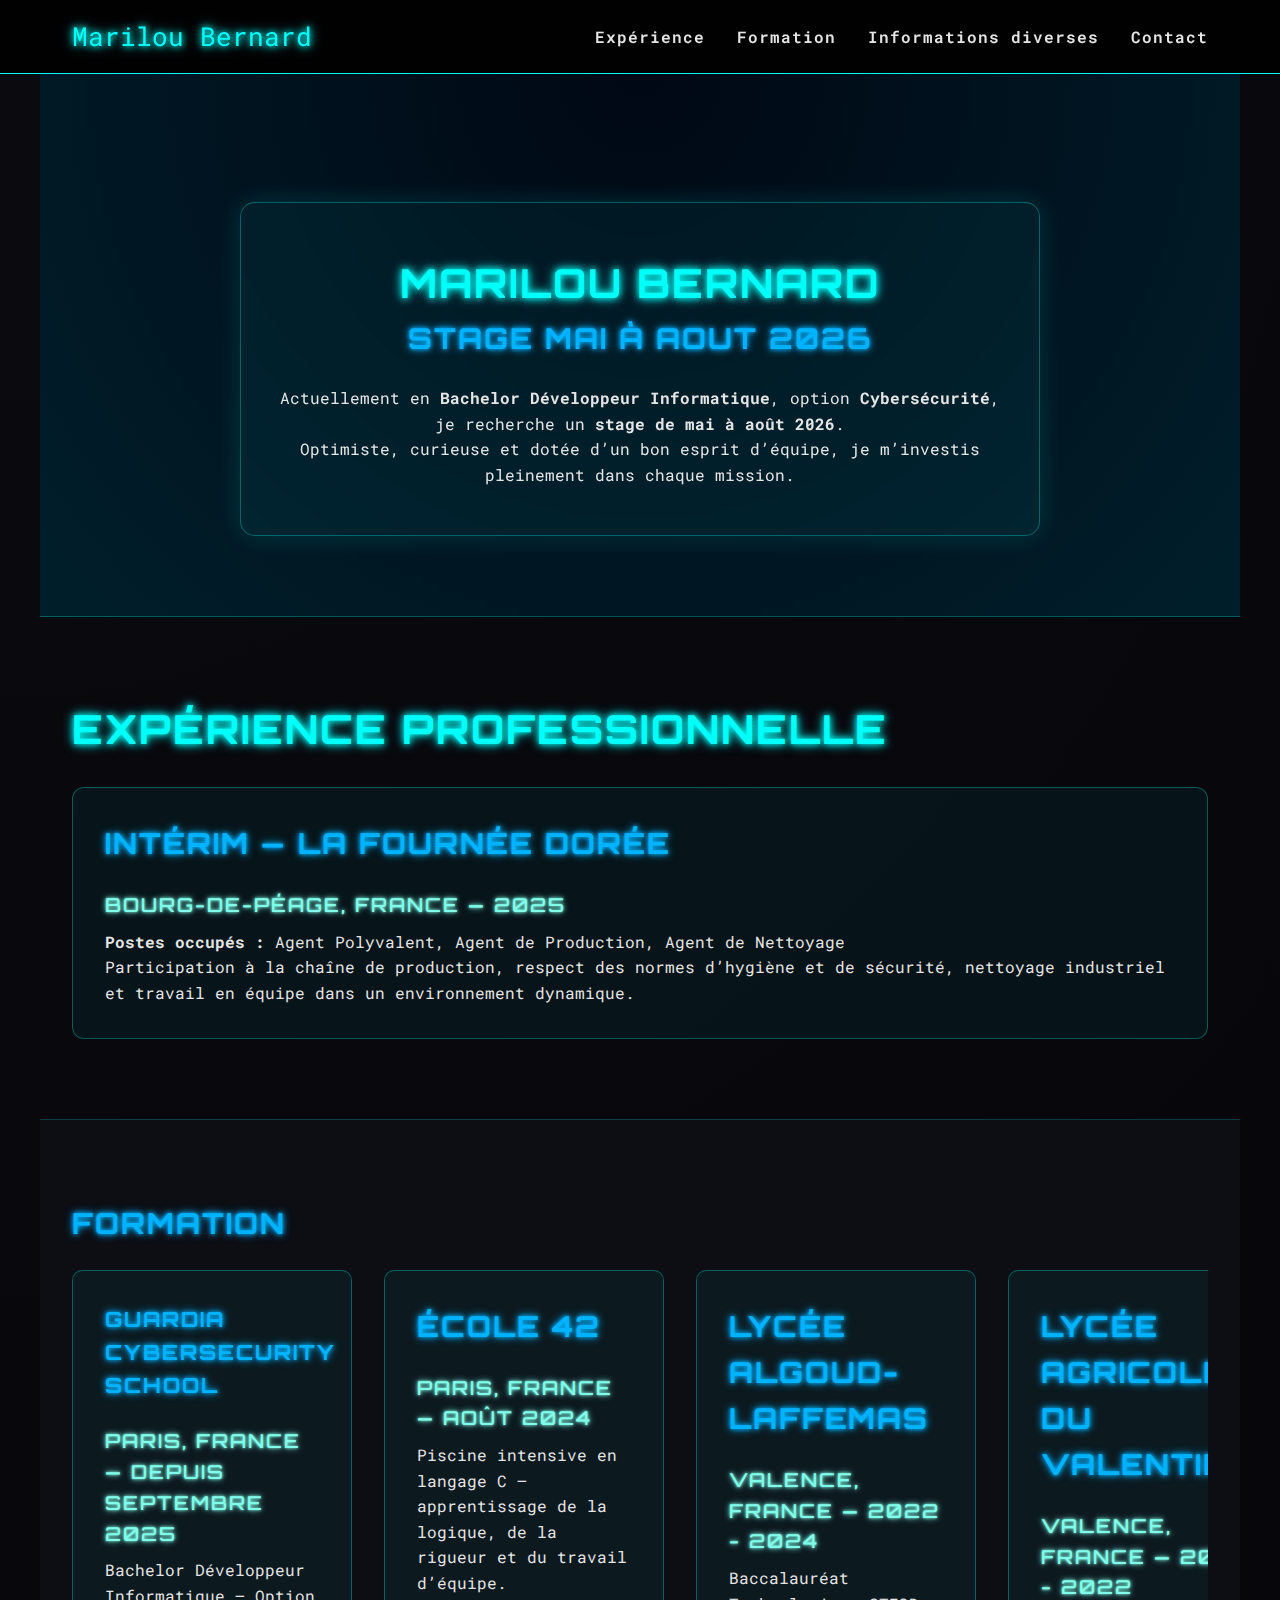
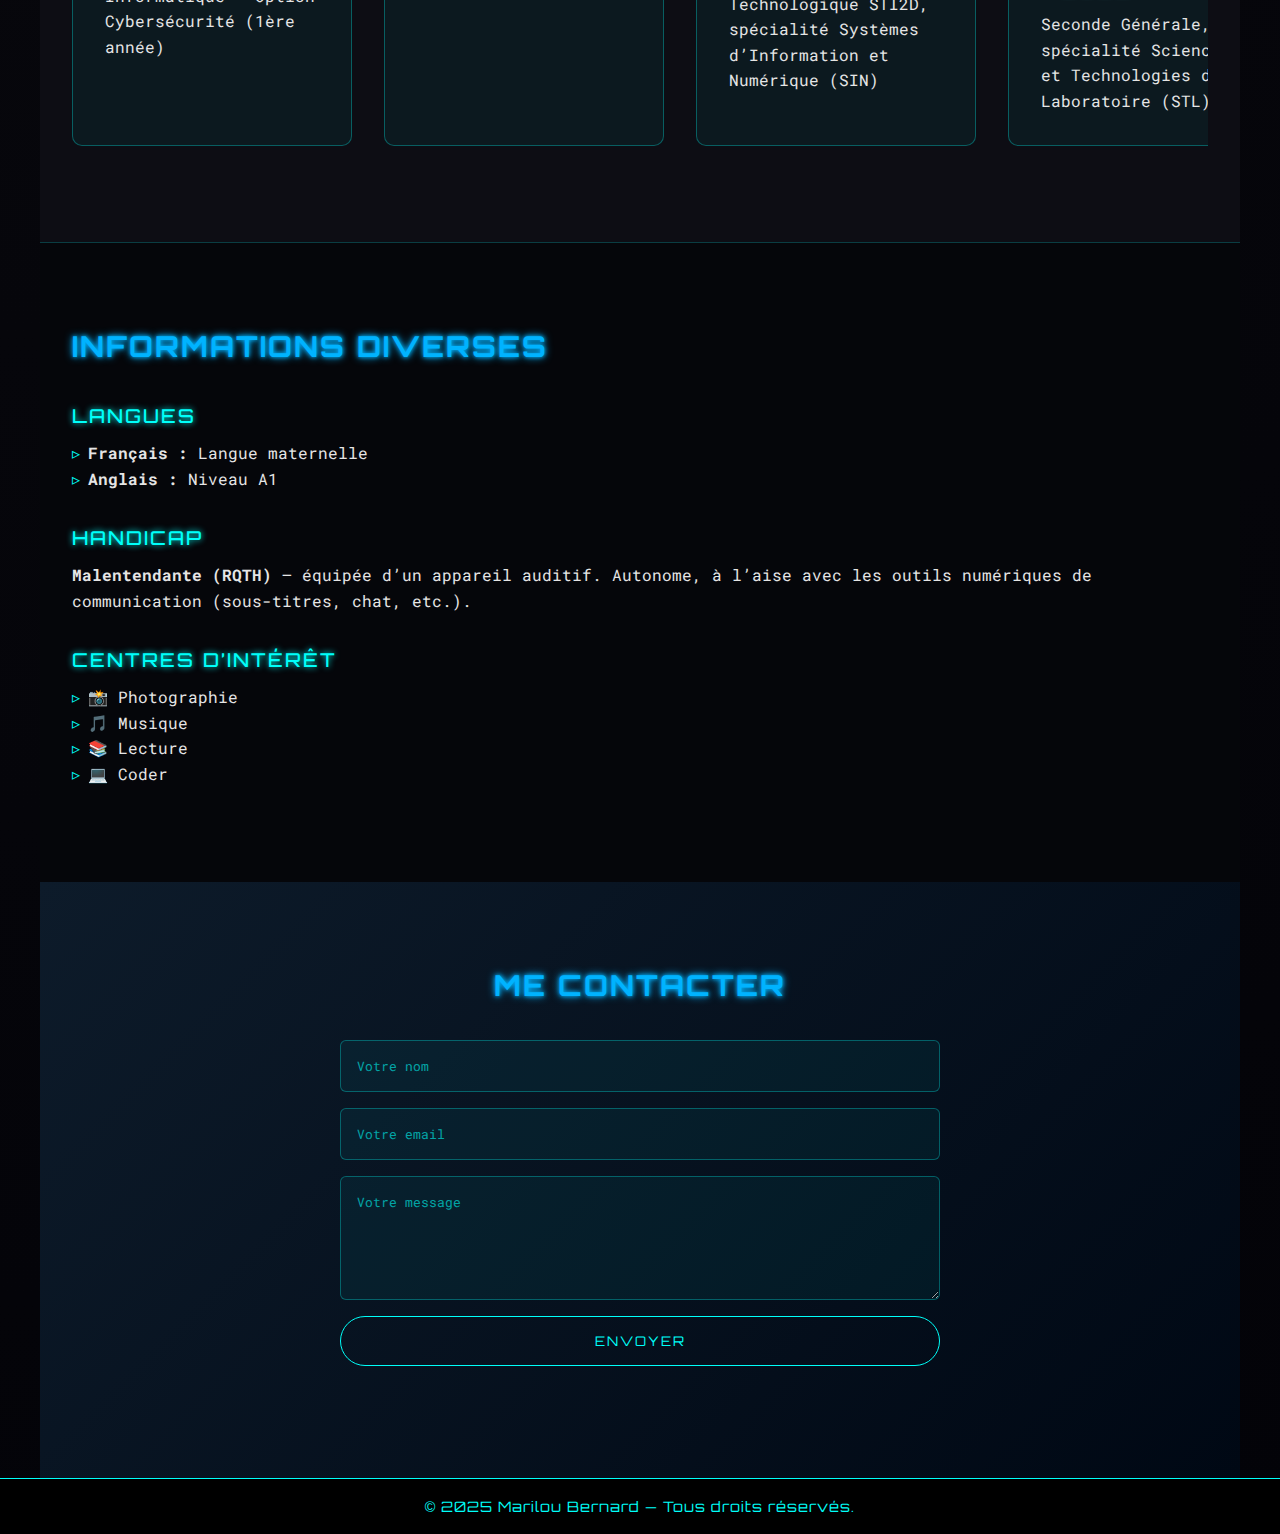
<file: cv.html>
<!DOCTYPE html>
<html lang="fr">

<head>
    <meta charset="UTF-8">
    <meta name="viewport" content="width=device-width, initial-scale=1.0">
    <title>Marilou Bernard</title>
    <link rel="preconnect" href="https://fonts.googleapis.com">
    <link href="https://fonts.googleapis.com/css2?family=Roboto:wght@400;700&family=Kaushan+Script&display=swap"
        rel="stylesheet">
    <link rel="stylesheet" href="cv.css">
</head>

<body>
    <!-- ===== HEADER ===== -->
<header>
  <nav class="navbar">
    <div class="logo">Marilou Bernard</div>

    <!-- Bouton burger -->
    <div class="menu-toggle" id="menu-toggle">
      <span></span>
      <span></span>
      <span></span>
    </div>

    <!-- Menu déroulant -->
    <ul class="nav-links" id="nav-links">
      <li><a href="#experience">Expérience</a></li>
      <li><a href="#formation">Formation</a></li>
      <li><a href="#infos">Informations diverses</a></li>
      <li><a href="#coordonnees">Contact</a></li>
    </ul>
  </nav>
 <!-- Fond overlay pour fermer le menu -->
  <div id="menu-overlay"></div>
</header>



<!-- ===== SECTION PRÉSENTATION ===== -->
<section id="presentation" class="presentation">
    <div class="intro">
        <h1>Marilou Bernard</h1>
        <h2>Stage mai à aout 2026</h2>
        <p>
            Actuellement en <strong>Bachelor Développeur Informatique</strong>, option <strong>Cybersécurité</strong>, 
            je recherche un <strong>stage de mai à août 2026</strong>. <br>
            Optimiste, curieuse et dotée d’un bon esprit d’équipe, 
            je m’investis pleinement dans chaque mission.
        </p>
    </div>
</section>


    <!-- ===== SECTION EXPÉRIENCE ===== -->
    <section id="experience"> 
            <div class="texte">
                <h1>Expérience Professionnelle</h1> <br>
        </div>

        <div class="experience-list">
            <div class="job-card">
                <h2>Intérim — La Fournée Dorée</h2>
                <h3>Bourg-de-Péage, France — 2025</h3>
                <p><strong>Postes occupés :</strong> Agent Polyvalent, Agent de Production, Agent de Nettoyage</p>
                <p>Participation à la chaîne de production, respect des normes d’hygiène et de sécurité,
                    nettoyage industriel et travail en équipe dans un environnement dynamique.</p>
            </div>
        </div>
    </section>

    <!-- ===== SECTION FORMATION ===== -->
    <section id="formation" class="formation">
        <h2>Formation</h2>
        <div class="grid">
            <div class="card">
                <h4>Guardia Cybersecurity School</h4>
                <h3>Paris, France — Depuis Septembre 2025 </h3>
                <p>Bachelor Développeur Informatique — Option Cybersécurité (1ère année)</p>
            </div>
            <div class="card">
                <h2>École 42</h2>
                <h3>Paris, France — Août 2024</h3>
                <p>Piscine intensive en langage C — apprentissage de la logique, de la rigueur et du travail d’équipe.</p>
            </div>
            <div class="card">
                <h2>Lycée Algoud-Laffemas</h2>
                <h3>Valence, France — 2022 - 2024</h3>
                <p>Baccalauréat Technologique STI2D, spécialité Systèmes d’Information et Numérique (SIN)</p>
            </div>
            <div class="card">
                <h2>Lycée Agricole du Valentin</h2>
                <h3>Valence, France — 2021 - 2022</h3>
                <p>Seconde Générale, spécialité Sciences et Technologies de Laboratoire (STL)</p>
            </div>
        </div>
    </section>

    <!-- ===== SECTION INFORMATIONS ===== -->
    <section id="infos" class="langues">
        <h2>Informations Diverses</h2>
        <div class="content">
            <div class="texte">
                <h3>Langues</h3>
                <ul>
                    <li><strong>Français :</strong> Langue maternelle</li>
                    <li><strong>Anglais :</strong> Niveau A1</li>
                </ul>

                <h3>Handicap</h3>
                <p>
                    <strong>Malentendante (RQTH)</strong> — équipée d’un appareil auditif.  
                    Autonome, à l’aise avec les outils numériques de communication (sous-titres, chat, etc.).
                </p>

                <h3>Centres d’intérêt</h3>
                <ul>
                    <li>📸 Photographie</li>
                    <li>🎵 Musique</li>
                    <li>📚 Lecture</li>
                    <li>💻 Coder</li>
                </ul>
            </div>
        </div>
    </section>

    <!-- ===== SECTION CONTACT ===== -->
    <section id="coordonnees" class="coordonnees">
        <h2>Me Contacter</h2>
        <form action="mailto:leportabledemarilou@icloud.com" method="POST" enctype="text/plain">
            <input type="text" name="name" placeholder="Votre nom" required>
            <input type="email" name="email" placeholder="Votre email" required>
            <textarea name="message" rows="5" placeholder="Votre message" required></textarea>
            <button type="submit">Envoyer</button>
        </form>
    </section>

    <!-- ===== FOOTER ===== -->
    <footer>
        <p>&copy; 2025 Marilou Bernard — Tous droits réservés.</p>
    </footer>
<script>
const menuToggle = document.getElementById('menu-toggle');
const navLinks = document.getElementById('nav-links');
const overlay = document.getElementById('menu-overlay');

// Ouvrir / fermer menu burger
menuToggle.addEventListener('click', () => {
  menuToggle.classList.toggle('active');
  navLinks.classList.toggle('show');
  overlay.classList.toggle('show');
});

// Fermer menu en cliquant sur un lien
document.querySelectorAll('.nav-links a').forEach(link => {
  link.addEventListener('click', () => {
    menuToggle.classList.remove('active');
    navLinks.classList.remove('show');
    overlay.classList.remove('show');
  });
});

// Fermer menu en cliquant sur l'overlay
overlay.addEventListener('click', () => {
  menuToggle.classList.remove('active');
  navLinks.classList.remove('show');
  overlay.classList.remove('show');
});
</script>


</body>

</html>
</file>
<file: cv.css>
/* ========== STYLE CYBER FUTURISTE - MARILOU BERNARD ========== */
@import url('https://fonts.googleapis.com/css2?family=Orbitron:wght@500;700&family=Roboto+Mono:wght@400;700&display=swap');

:root {
    --input-text-color: #00fff9;
}

/* ===== GLOBAL ===== */
* {
    margin: 0;
    padding: 0;
    box-sizing: border-box;
    scroll-behavior: smooth;
}

body {
    background: radial-gradient(circle at top left, #0a0a0f, #030308);
    color: #e5e5e5;
    font-family: 'Roboto Mono', monospace;
    line-height: 1.6;
}

/* ===== TITRES ===== */
h1, h2, h3,h4 {
    font-family: 'Orbitron', sans-serif;
    text-transform: uppercase;
    letter-spacing: 2px;
}

h1 {
    font-size: 2.5rem;
    color: #00fff9;
    text-shadow: 0 0 6px #00fff9, 0 0 12px #00fff9;
    animation: neonPulse 2s infinite alternate;
}

h2 {
    font-size: 1.8rem;
    margin-bottom: 1.5rem;
    color: #00b3ff;
    text-shadow: 0 0 4px #00b3ff, 0 0 8px #00b3ff;
}
h4 {
    font-size: 1.3rem;
    margin-bottom: 1.5rem;
    color: #00b3ff;
    text-shadow: 0 0 4px #00b3ff, 0 0 8px #00b3ff;
}

h3 {
    font-size: 1.2rem;
    color: #80ffea;
    font-weight: 500;
    margin-bottom: 0.5rem;
    text-shadow: 0 0 3px #80ffea, 0 0 6px #80ffea;
}

/* ===== HEADER ===== */
header {
    background: rgba(0, 0, 0, 0.85);
    backdrop-filter: blur(8px);
    border-bottom: 1px solid #00fff9;
    position: sticky;
    top: 0;
    z-index: 1000;
}

.navbar {
    display: flex;
    justify-content: space-between;
    align-items: center;
    max-width: 1200px;
    margin: 0 auto;
    padding: 1rem 2rem;
}

/* Logo */
.logo {
    font-size: 1.6rem;
    color: #00fff9;
    text-shadow: 0 0 6px #00fff9, 0 0 12px #00fff9;
    animation: neonPulse 2s infinite alternate;
}

/* ===== MENU BURGER ===== */
.menu-toggle {
    display: none;
    flex-direction: column;
    justify-content: space-between;
    width: 30px;
    height: 22px;
    cursor: pointer;
}

.menu-toggle span {
    display: block;
    height: 3px;
    width: 100%;
    background: #00fff9;
    border-radius: 3px;
    box-shadow: 0 0 8px #00fff9;
    transition: all 0.3s ease;
}

.menu-toggle.active span:nth-child(1) { transform: translateY(9px) rotate(45deg); }
.menu-toggle.active span:nth-child(2) { opacity: 0; }
.menu-toggle.active span:nth-child(3) { transform: translateY(-9px) rotate(-45deg); }

/* ===== NAVIGATION ===== */
.nav-links {
    display: flex;
    gap: 2rem;
    list-style: none;
}

.nav-links a {
    color: #e5e5e5;
    text-decoration: none;
    font-weight: 600;
    letter-spacing: 1px;
    position: relative;
    transition: all 0.3s ease;
}

.nav-links a::after {
    content: '';
    position: absolute;
    width: 0;
    height: 2px;
    background: #00fff9;
    left: 0;
    bottom: -4px;
    transition: width 0.3s ease;
}

.nav-links a:hover {
    color: #00fff9;
    text-shadow: 0 0 8px #00fff9;
}

.nav-links a:hover::after {
    width: 100%;
}

/* ===== RESPONSIVE ===== */
@media (max-width: 900px) {
    .menu-toggle { display: flex; }

    .nav-links {
        position: fixed;
        top: 0;
        right: -100%;
        height: 100vh;
        width: 250px;
        background: radial-gradient(circle at top right, #000, rgba(0,0,0,0.95));
        flex-direction: column;
        justify-content: center;
        gap: 2rem;
        padding: 2rem 0;
        opacity: 0;
        pointer-events: none;
        transition: all 0.5s ease;
        z-index: 999;
    }

    .nav-links.show {
        right: 0;
        opacity: 1;
        pointer-events: auto;
        box-shadow: -5px 0 30px rgba(0, 255, 249, 0.4);
    }

    .nav-links a {
        font-size: 1.5rem;
        color: #00fff9;
        text-shadow: 0 0 10px #00fff9;
    }

    .nav-links a:hover {
        color: #fff;
        text-shadow: 0 0 20px #00fff9;
    }

    /* Titres adaptatifs */
    h1 { font-size: 2rem; text-shadow: 0 0 6px #00fff9, 0 0 12px #00fff9; }
    h2 { font-size: 1.4rem; text-shadow: 0 0 5px #00b3ff; }
    h3 { font-size: 1.1rem; text-shadow: 0 0 4px #80ffea; }

    /* Atténuation neon */
    .job-card:hover,
    .card:hover { transform: translateY(-3px); box-shadow: 0 0 10px rgba(0, 255, 249, 0.3); }
    .coordonnees button:hover { box-shadow: 0 0 10px #00fff9; }
}

/* ===== SECTIONS ===== */
section {
    padding: 5rem 2rem;
    max-width: 1200px;
    margin: 0 auto;
}

/* Présentation */
.presentation {
    background: radial-gradient(circle at top, #000814, #001f2b);
    text-align: center;
    padding: 8rem 2rem 5rem;
    border-bottom: 1px solid rgba(0,255,249,0.3);
}

.presentation .intro {
    max-width: 800px;
    margin: 0 auto;
    background: rgba(0,255,249,0.05);
    border: 1px solid rgba(0,255,249,0.3);
    padding: 3rem 2rem;
    border-radius: 15px;
    box-shadow: 0 0 25px rgba(0,255,249,0.15);
    backdrop-filter: blur(3px);
}

/* ===== PHOTO DANS LA SECTION PRÉSENTATION ===== */
.intro-container {
    display: flex;
    align-items: center;
    justify-content: space-between;
    gap: 2rem;
    flex-wrap: wrap;
}

.intro-text {
    flex: 1;
    text-align: left;
}

.intro-photo {
    flex: 0 0 220px;
    display: flex;
    justify-content: center;
}

.intro-photo img {
    width: 250px;
    height: 250px;
    object-fit: cover;
    border-radius: 50%;
    border: 2px solid #00fff9;
    box-shadow: 0 0 20px rgba(0, 255, 249, 0.4);
    transition: transform 0.3s ease, box-shadow 0.3s ease;
}

.intro-photo img:hover {
    transform: scale(1.05);
    box-shadow: 0 0 30px rgba(0, 255, 249, 0.6);
}

/* Responsive */
@media (max-width: 800px) {
    .intro-container {
        flex-direction: column-reverse;
        text-align: center;
    }

    .intro-photo {
        margin-bottom: 2rem;
    }

    .intro-text {
        text-align: center;
    }
}


/* Expérience */
.experience {
    background: linear-gradient(135deg, #05060a 0%, #0d1b2a 100%);
    border-bottom: 1px solid rgba(0,255,249,0.2);
}

.experience-list { display: flex; flex-direction: column; gap: 2rem; }

.job-card {
    background: rgba(0,255,249,0.05);
    border: 1px solid rgba(0,255,249,0.3);
    padding: 2rem;
    border-radius: 12px;
    transition: all 0.3s ease;
}

.job-card:hover {
    transform: translateY(-4px);
    box-shadow: 0 0 15px rgba(0,255,249,0.3);
}

/* Formation */
.formation {
    background: #0d0d14;
    border-top: 1px solid rgba(0,255,249,0.2);
    border-bottom: 1px solid rgba(0,255,249,0.2);
}

.formation .grid {
    display: flex;
    gap: 2rem;
    overflow-x: auto;
    padding-bottom: 1rem;
}

.formation .grid::-webkit-scrollbar { height: 8px; }
.formation .grid::-webkit-scrollbar-thumb { background: #00fff9; border-radius: 10px; }
.formation .grid::-webkit-scrollbar-track { background: rgba(255,255,255,0.05); }

.card {
    min-width: 280px;
    flex: 1 0 22%;
    background: rgba(0,255,249,0.05);
    border: 1px solid rgba(0,255,249,0.3);
    border-radius: 10px;
    padding: 2rem;
    transition: 0.3s;
}

.card:hover { transform: translateY(-4px); box-shadow: 0 0 15px rgba(0,255,249,0.3); }

/* Langues */
.langues { background: #05060a; }
.langues ul { list-style: none; margin-bottom: 1rem; }
.langues li::before { content: "▹"; color: #00fff9; margin-right: 0.5rem; }
.langues .texte h3 { margin-top: 2rem; color: #00fff9; text-shadow: 0 0 6px #00fff9; }

/* Formulaire */
.coordonnees {
    background: linear-gradient(135deg, #0d1b2a, #000814);
    text-align: center;
}

.coordonnees form {
    max-width: 600px;
    margin: 2rem auto;
    display: flex;
    flex-direction: column;
    gap: 1rem;
}

.coordonnees input,
.coordonnees textarea {
    background: rgba(0,255,249,0.05);
    border: 1px solid rgba(0,255,249,0.3);
    border-radius: 6px;
    padding: 1rem;
    color: var(--input-text-color);
    font-family: 'Roboto Mono', monospace;
    transition: 0.3s;
}

.coordonnees input::placeholder,
.coordonnees textarea::placeholder { color: rgba(0,255,249,0.6); }

.coordonnees input:focus,
.coordonnees textarea:focus {
    outline: none;
    border-color: #00fff9;
    box-shadow: 0 0 10px #00fff9;
}

.coordonnees button {
    background: transparent;
    color: #00fff9;
    border: 1px solid #00fff9;
    padding: 1rem 2rem;
    font-family: 'Orbitron', sans-serif;
    text-transform: uppercase;
    letter-spacing: 2px;
    border-radius: 30px;
    cursor: pointer;
    transition: all 0.3s ease;
}

.coordonnees button:hover {
    background: #00fff9;
    color: #000;
    box-shadow: 0 0 15px #00fff9;
}

/* Footer */
footer {
    background: #000;
    color: #00fff9;
    text-align: center;
    padding: 1rem;
    border-top: 1px solid #00fff9;
    font-family: 'Orbitron', sans-serif;
    font-size: 0.9rem;
    letter-spacing: 1px;
}

/* Animations */
@keyframes neonPulse {
    0% { text-shadow:0 0 5px #00fff9,0 0 10px #00fff9; }
    50% { text-shadow:0 0 15px #00fff9,0 0 25px #00fff9; }
    100% { text-shadow:0 0 5px #00fff9,0 0 10px #00fff9; }
}

/* Overlay menu */
#menu-overlay {
    display: none;
    position: fixed;
    top: 0;
    left: 0;
    width: 100vw;
    height: 100vh;
    background: rgba(0,0,0,0.5);
    z-index: 900;
    cursor: pointer;
}

#menu-overlay.show { display: block; }
</file>
